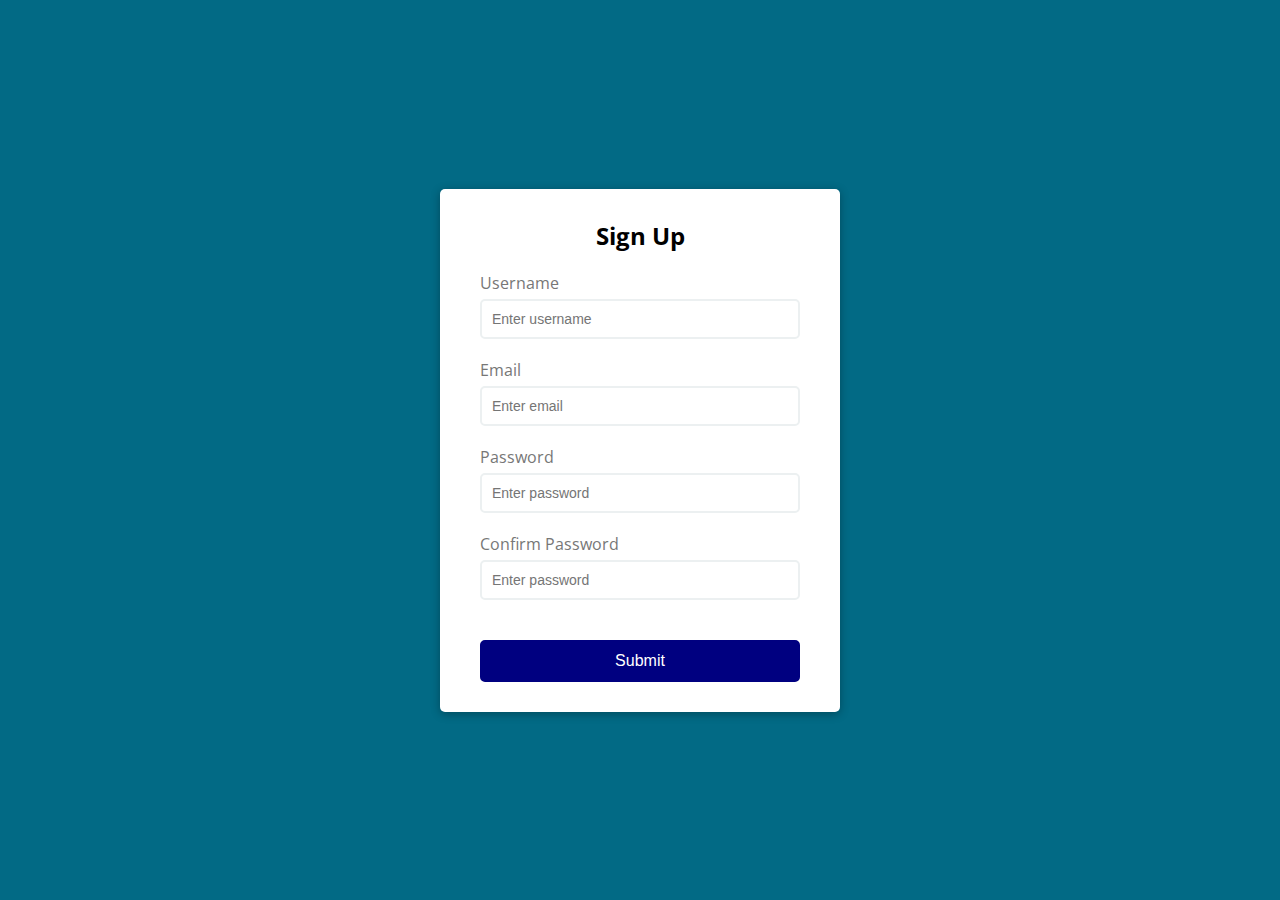
<file: index.html>
<!DOCTYPE html>
<html lang="en">
<head>
    <meta charset="UTF-8">
    <meta http-equiv="X-UA-Compatible" content="IE=edge">
    <meta name="viewport" content="width=device-width, initial-scale=1.0">
    <link rel="stylesheet" href="style.css">
    <title>Sign Up Form </title>
</head>
<body>
    <div class="container">
        <form id="form" class="form">
            <h2>Sign Up</h2>
            <div class="form-control">
                <label for="username">Username</label>
                <input type="text" id="username" placeholder="Enter username">
                <small>Error message</small>
            </div>
            <div class="form-control">
                <label for="email">Email</label>
                <input type="text" id="email" placeholder="Enter email">
                <small>Error message</small>
            </div>
            <div class="form-control">
                <label for="password">Password</label>
                <input type="password" id="password" placeholder="Enter password">
                <small>Error message</small>
            </div>
            <div class="form-control">
                <label for="password2">Confirm Password</label>
                <input type="password" id="password2" placeholder="Enter password">
                <small>Error message</small>
            </div>
            <button>Submit</button>
        </form>
    </div>
    
    <script src="script.js"></script>
</body>
</html>
</file>
<file: style.css>
@import url('https://fonts.googleapis.com/css2?family=Open+Sans&display=swap');

:root {
    --sucess-color: green;
    --error-color: orangered;
}

* {
    box-sizing: border-box;
}

body {
    background-color: #026a85;
    font-family: 'Open Sans', sans-serif;
    display: flex;
    align-items: center;
    justify-content: center;
    min-height: 100vh;
    margin: 0;
}

.container {
    background-color: white;
    border-radius: 5px;
    box-shadow: 0 2px 10px rgba(0,0,0, 0.3);
    width: 400px;
}

h2 {
    text-align: center;
    margin: 0 0 20px;
}

.form {
    padding: 30px 40px
}

.form-control {
    margin-bottm: 10px;
    padding-bottom: 20px;
    position: relative;
}

.form-control label {
    color: #777;
    display: block;
    margin-bottom: 5px;
}

.form-control input {
    border: 2px solid #ecf0f1;
    border-radius: 5px;
    display: block;
    width: 100%;
    padding: 10px;
    font-size: 14px;
}

.form-control input:focus {
    outline: 0;
    border-color: #777;
}

.form-control.success input {
    border-color: var(--sucess-color);
}

.form-control.error input {
    border-color: var(--error-color);
}

.form-control small {
    color: var(--error-color);
    position: absolute;
    bottom: 0;
    left: 0;
    visibility: hidden;
}

.form-control.error small {
    visibility: visible;
}

.form button {
    cursor: pointer;
    background-color: navy;
    border: 2px solid navy;
    border-radius: 5px;
    color: white;
    display: block;
    font-size: 16px;
    padding: 10px;
    margin-top: 20px;
    width: 100%;
}
</file>
